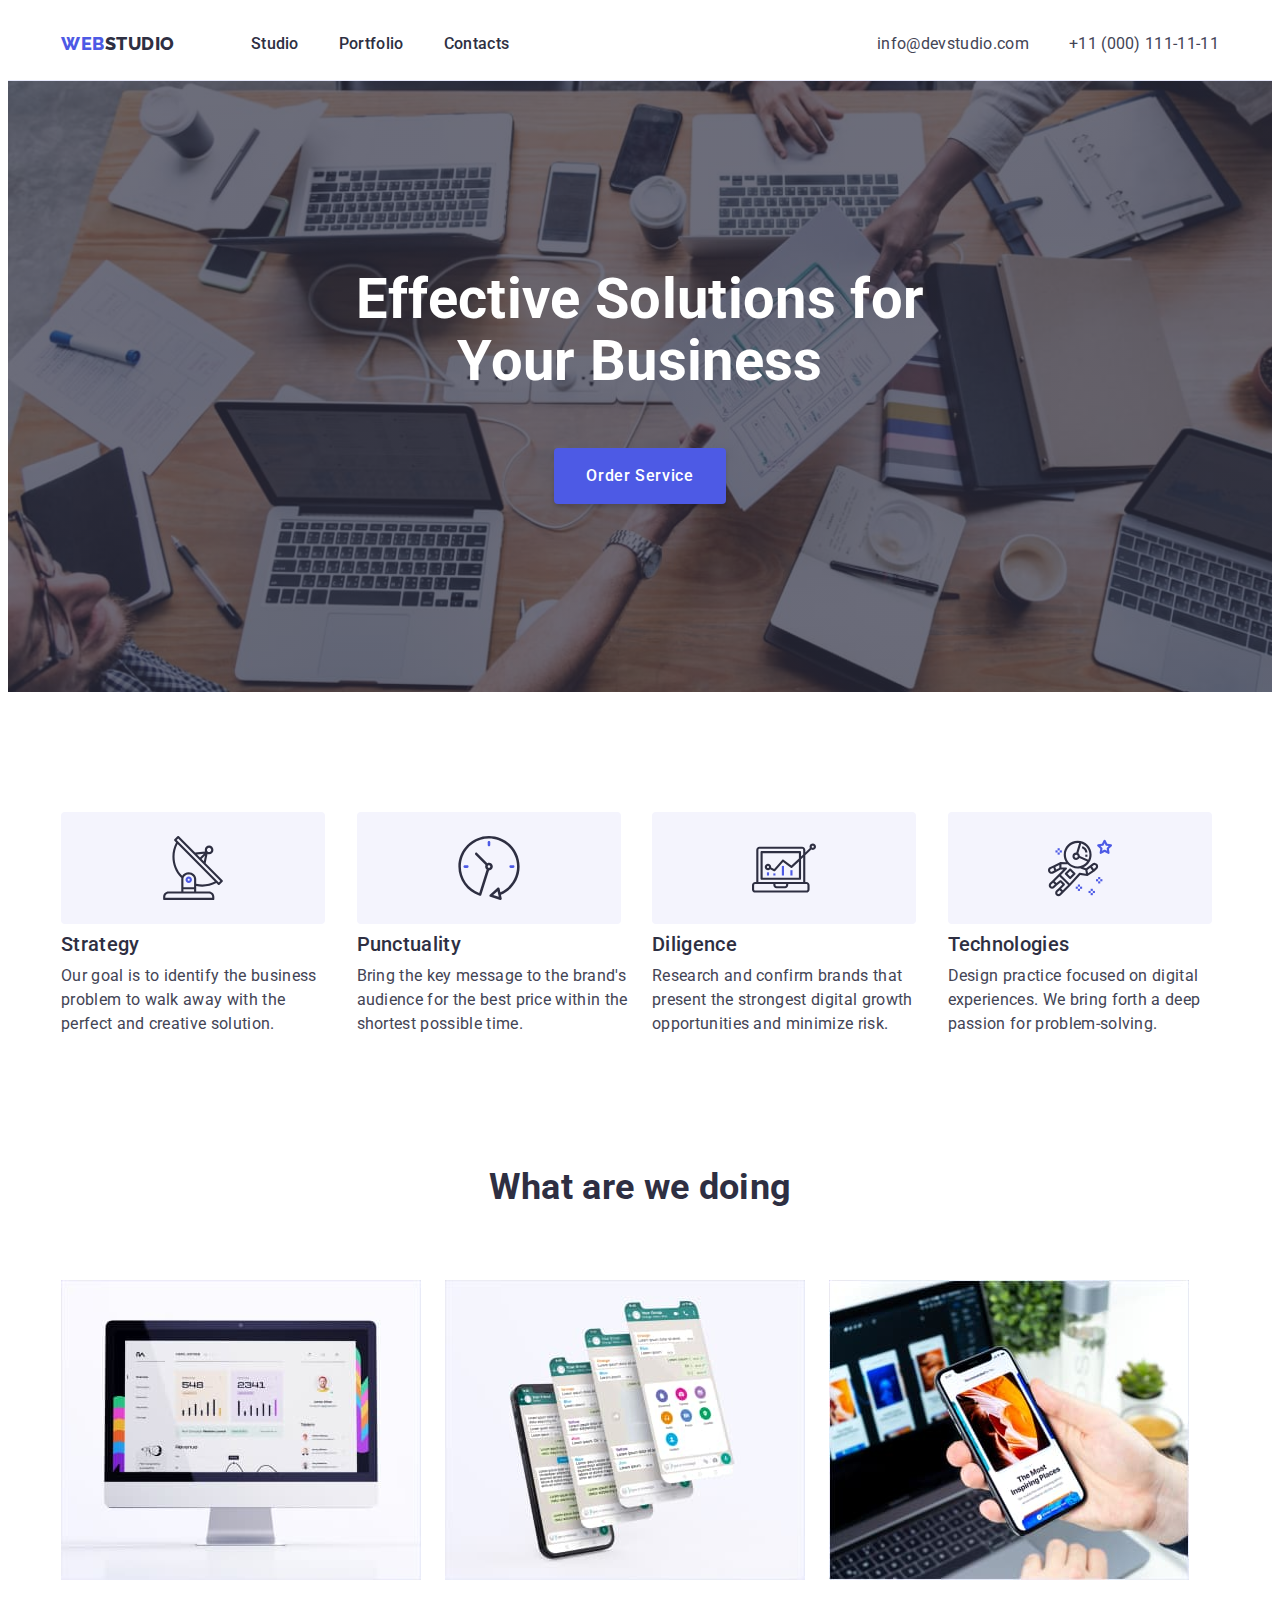
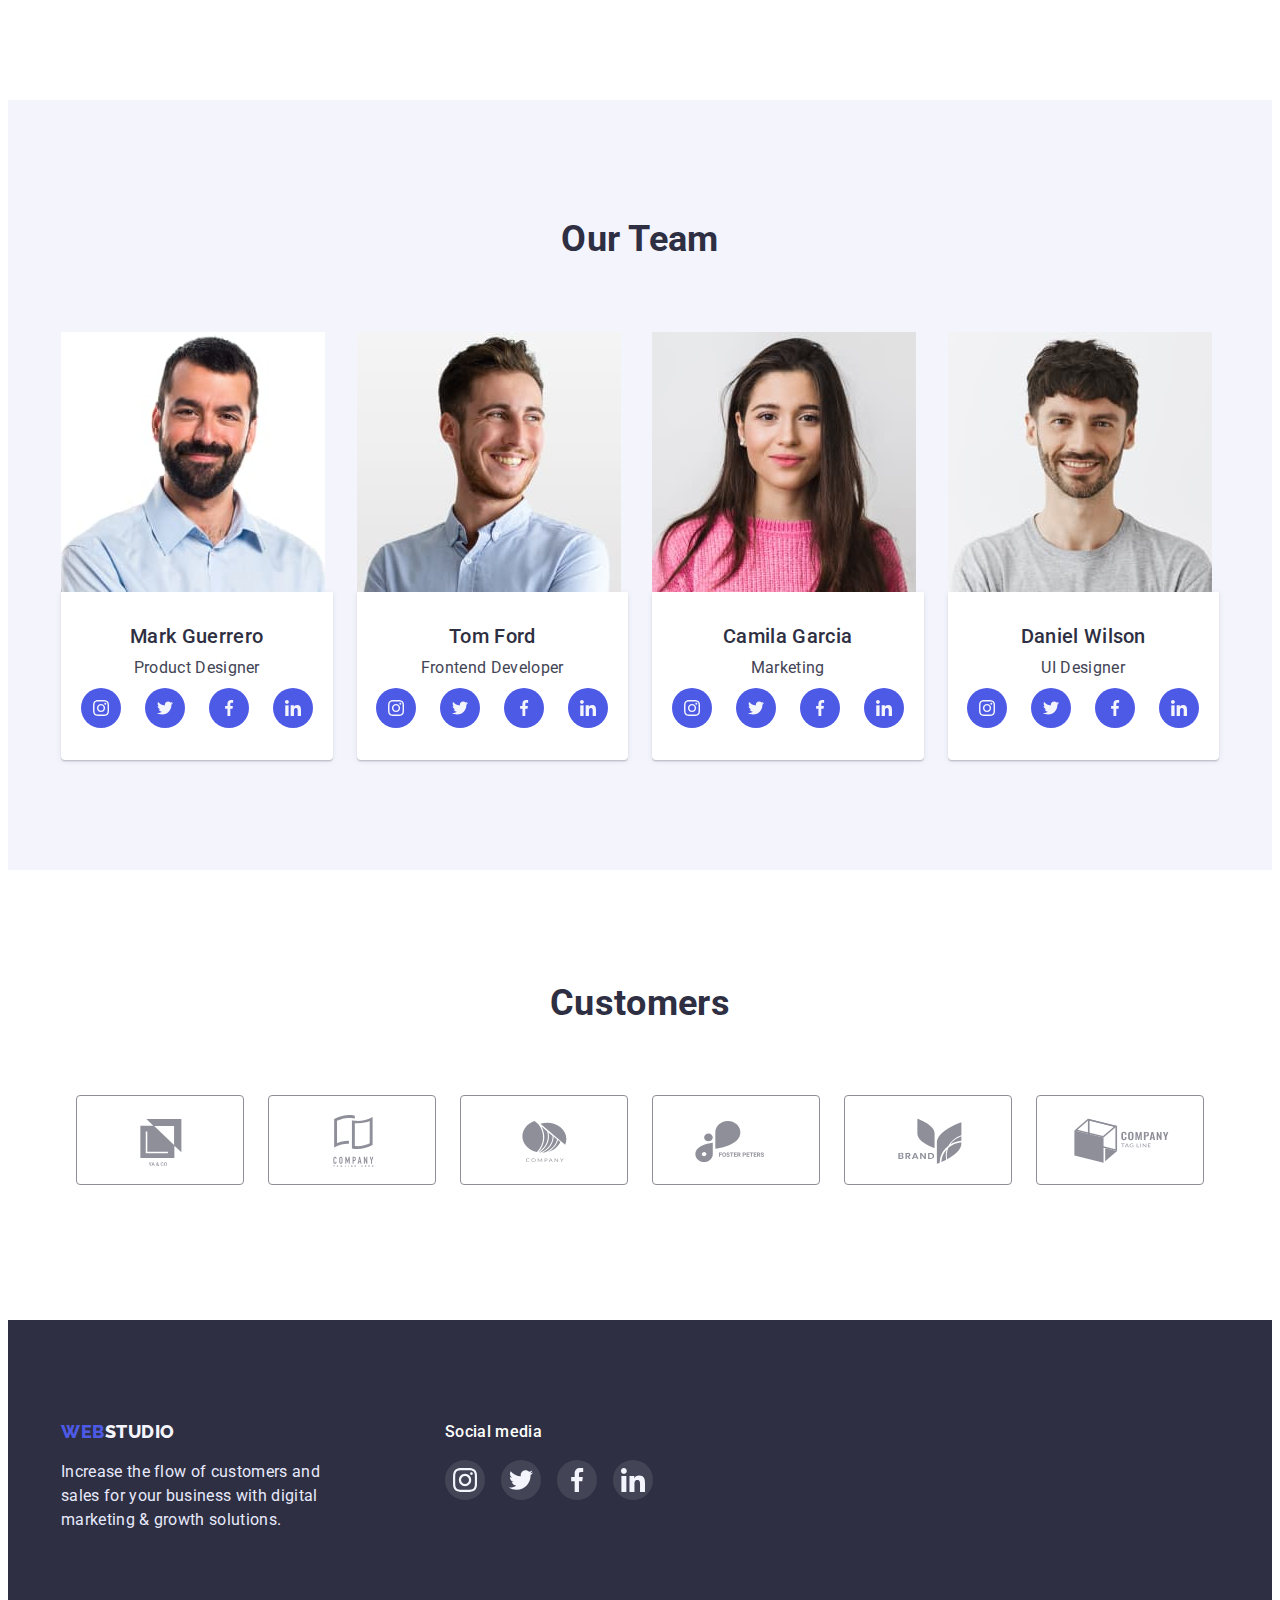
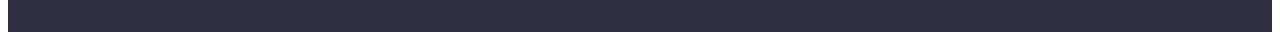
<file: index.html>
<!DOCTYPE html>
<html lang="en">
	<head>
		<meta charset="UTF-8" />
		<meta http-equiv="X-UA-Compatible" content="IE=edge" />
		<meta name="viewport" content="width=device-width, initial-scale=1.0" />
		<link rel="preconnect" href="https://fonts.googleapis.com" />
		<link rel="preconnect" href="https://fonts.gstatic.com" crossorigin />
		<link
			href="https://fonts.googleapis.com/css2?family=Raleway:wght@800&family=Roboto:wght@400;500;700&display=swap"
			rel="stylesheet"
		/>
		<link
			rel="stylesheet"
			href="https://cdnjs.cloudflare.com/ajax/libs/modern-normalize/1.1.0/modern-normalize.min.css"
			integrity="sha512-wpPYUAdjBVSE4KJnH1VR1HeZfpl1ub8YT/NKx4PuQ5NmX2tKuGu6U/JRp5y+Y8XG2tV+wKQpNHVUX03MfMFn9Q=="
			crossorigin="anonymous"
			referrerpolicy="no-referrer"
		/>
		<link rel="stylesheet" href="./css/styles.css" />
	</head>
	<title>WebStudio</title>

	<body>
		<header class="header-nav">
			<div class="container page-hader-container">
				<nav class="page-nav">
					<a href="./index.html" class="first-logo link"
						>WEB<span class="second-logo">STUDIO</span></a
					>

					<ul class="site-nav list">
						<li class="nav-item"><a href="./portfolio.html" class="site-nav link">Studio</a></li>
						<li class="nav-item"><a href="./portfolio.html" class="site-nav link">Portfolio</a></li>
						<li class="nav-item"><a href="./portfolio.html" class="site-nav link">Contacts</a></li>
					</ul>
				</nav>
				<address class="address-content">
					<ul class="nav-address list">
						<li
							><a href="mailto:info@devstudio.com" class="header-mail link"
								>info@devstudio.com</a
							></li
						>
						<li><a href="tel:+110001111111" class="header-tel link">+11 (000) 111-11-11</a></li>
					</ul>
				</address>
			</div>
		</header>
		<main>
			<!-- Hero -->
			<section class="hero">
				<div class="container">
					<h1 class="hero-title">Effective Solutions for Your Business </h1>
					<button type="button" class="hero-but">Order Service</button>
				</div>
			</section>
			<!-- Expirienc -->
			<section class="section">
				<div class="container">
					<h2 class="visually-hidden">Advantages</h2>
					<ul class="expirienc-text list">
						<li class="section-primery link">
							<div class="expirienc list">
								<svg class="expirienc-list-icon" width="64px" height="64px">
									<use href="./images/icon.svg#antenna"></use>
								</svg>
							</div>
							<h3 class="section-titl">Strategy</h3>
							<p class="section-text"
								>Our goal is to identify the business problem to walk away with the perfect and
								creative solution.
							</p>
						</li>
						<li class="section-primery">
							<div class="expirienc list">
								<svg class="expirienc-list-icon" width="64px" height="64px">
									<use href="./images/icon.svg#clock"></use>
								</svg>
							</div>
							<h3 class="section-titl">Punctuality</h3>
							<p class="section-text"
								>Bring the key message to the brand's audience for the best price within the
								shortest possible time.</p
							>
						</li>
						<li class="section-primery">
							<div class="expirienc list">
								<svg class="expirienc-list-icon" width="64px" height="64px">
									<use href="./images/icon.svg#diagram"></use>
								</svg>
							</div>
							<h3 class="section-titl">Diligence</h3>
							<p class="section-text"
								>Research and confirm brands that present the strongest digital growth opportunities
								and minimize risk.</p
							>
						</li>
						<li class="section-primery">
							<div class="expirienc list">
								<svg class="expirienc-list-icon" width="64px" height="64px">
									<use href="./images/icon.svg#astronaut"></use>
								</svg>
							</div>
							<h3 class="section-titl">Technologies</h3>
							<p class="section-text"
								>Design practice focused on digital experiences. We bring forth a deep passion for
								problem-solving.</p
							>
						</li>
					</ul>
				</div>
			</section>
			<!-- About -->
			<section class="about-content">
				<div class="container">
					<h2 class="section-about">What are we doing</h2>
					<ul class="primery-about list">
						<li class="secondary-about"
							><img src="./images/imac.jpg" alt="statistics" width="360"
						/></li>
						<li class="secondary-about"
							><img src="./images/phon.jpg" alt="addition" width="360"
						/></li>
						<li class="secondary-about"
							><img src="./images/place.jpg" alt="phone in hand" width="360"
						/></li>
					</ul>
				</div>
			</section>
			<!-- TEAM -->
			<section class="section-fon">
				<div class="container">
					<h2 class="section-about team-title">Our Team</h2>
					<ul class="primery-team list">
						<li class="section-team">
							<img src="./images/sekciya/mark.jpg" alt="portrait-man" width="264" />
							<div class="team-content">
								<h3 class="section-titl">Mark Guerrero</h3>
								<p class="section-text">Product Designer</p>
								<ul class="social-list list">
									<li class="social-list-item">
										<a href="" class="social-list-link">
											<svg class="social-list-icon" width="16px" height="16px">
												<use href="./images/icon.svg#instagram"></use>
											</svg>
										</a>
									</li>
									<li class="social-list-item">
										<a href="" class="social-list-link">
											<svg class="social-list-icon" width="16px" height="16px">
												<use href="./images/icon.svg#twitter"></use>
											</svg>
										</a>
									</li>
									<li class="social-list-item">
										<a href="" class="social-list-link">
											<svg class="social-list-icon" width="16px" height="16px">
												<use href="./images/icon.svg#facebook"></use>
											</svg>
										</a>
									</li>
									<li class="social-list-item">
										<a href="" class="social-list-link">
											<svg class="social-list-icon" width="16px" height="16px">
												<use href="./images/icon.svg#linkedin"></use>
											</svg>
										</a>
									</li>
								</ul>
							</div>
						</li>
						<li class="section-team">
							<img src="./images/sekciya/tomm.jpg" alt="portrait-man" width="264" />
							<div class="team-content">
								<h3 class="section-titl">Tom Ford</h3>
								<p class="section-text">Frontend Developer</p>
								<ul class="social-list list">
									<li class="social-list-item">
										<a href="" class="social-list-link">
											<svg class="social-list-icon" width="16px" height="16px">
												<use href="./images/icon.svg#instagram"></use>
											</svg>
										</a>
									</li>
									<li class="social-list-item">
										<a href="" class="social-list-link">
											<svg class="social-list-icon" width="16px" height="16px">
												<use href="./images/icon.svg#twitter"></use>
											</svg>
										</a>
									</li>
									<li class="social-list-item">
										<a href="" class="social-list-link">
											<svg class="social-list-icon" width="16px" height="16px">
												<use href="./images/icon.svg#facebook"></use>
											</svg>
										</a>
									</li>
									<li class="social-list-item">
										<a href="" class="social-list-link">
											<svg class="social-list-icon" width="16px" height="16px">
												<use href="./images/icon.svg#linkedin"></use>
											</svg>
										</a>
									</li>
								</ul>
							</div>
						</li>
						<li class="section-team">
							<img src="./images/sekciya/camila.jpg" alt="portrait-girl" width="264" />
							<div class="team-content">
								<h3 class="section-titl">Camila Garcia</h3>
								<p class="section-text">Marketing</p>
								<ul class="social-list list">
									<li class="social-list-item">
										<a href="" class="social-list-link">
											<svg class="social-list-icon" width="16px" height="16px">
												<use href="./images/icon.svg#instagram"></use>
											</svg>
										</a>
									</li>
									<li class="social-list-item">
										<a href="" class="social-list-link">
											<svg class="social-list-icon" width="16px" height="16px">
												<use href="./images/icon.svg#twitter"></use>
											</svg>
										</a>
									</li>
									<li class="social-list-item">
										<a href="" class="social-list-link">
											<svg class="social-list-icon" width="16px" height="16px">
												<use href="./images/icon.svg#facebook"></use>
											</svg>
										</a>
									</li>
									<li class="social-list-item">
										<a href="" class="social-list-link">
											<svg class="social-list-icon" width="16px" height="16px">
												<use href="./images/icon.svg#linkedin"></use>
											</svg>
										</a>
									</li>
								</ul>
							</div>
						</li>
						<li class="section-team">
							<img src="./images/sekciya/daniel.jpg" alt="portrait-man" width="264" />
							<div class="team-content">
								<h3 class="section-titl">Daniel Wilson</h3>
								<p class="section-text">UI Designer</p>
								<ul class="social-list list">
									<li class="social-list-item">
										<a href="" class="social-list-link">
											<svg class="social-list-icon" width="16px" height="16px">
												<use href="./images/icon.svg#instagram"></use>
											</svg>
										</a>
									</li>
									<li class="social-list-item">
										<a href="" class="social-list-link">
											<svg class="social-list-icon" width="16px" height="16px">
												<use href="./images/icon.svg#twitter"></use>
											</svg>
										</a>
									</li>
									<li class="social-list-item">
										<a href="" class="social-list-link">
											<svg class="social-list-icon" width="16px" height="16px">
												<use href="./images/icon.svg#facebook"></use>
											</svg>
										</a>
									</li>
									<li class="social-list-item">
										<a href="" class="social-list-link">
											<svg class="social-list-icon" width="16px" height="16px">
												<use href="./images/icon.svg#linkedin"></use>
											</svg>
										</a>
									</li>
								</ul>
							</div>
						</li>
					</ul>
				</div>
			</section>
			<section class="customers-section">
				<h2 class="section-about customers-title">Customers</h2>

				<div class="container">
					<ul class="customers-list list">
						<li class="customers-list-item">
							<a href="" class="customers-list-link">
								<svg class="customers-list-icon" width="104" height="56">
									<use href="./images/icon.svg#icon-Logo-1"></use>
								</svg>
							</a>
						</li>
						<li class="customers-list-item">
							<a href="" class="customers-list-link">
								<svg class="customers-list-icon" width="104" height="56">
									<use href="./images/icon.svg#icon-Logo-2"></use>
								</svg>
							</a>
						</li>
						<li class="customers-list-item">
							<a href="" class="customers-list-link">
								<svg class="customers-list-icon" width="104" height="56">
									<use href="./images/icon.svg#icon-Logo-3"></use>
								</svg>
							</a>
						</li>
						<li class="customers-list-item">
							<a href="" class="customers-list-link">
								<svg class="customers-list-icon" width="104" height="56">
									<use href="./images/icon.svg#icon-Logo-4"></use>
								</svg>
							</a>
						</li>
						<li class="customers-list-item">
							<a href="" class="customers-list-link">
								<svg class="customers-list-icon" width="104" height="56">
									<use href="./images/icon.svg#icon-Logo-5"></use>
								</svg>
							</a>
						</li>
						<li class="customers-list-item">
							<a href="" class="customers-list-link">
								<svg class="customers-list-icon" width="104" height="56">
									<use href="./images/icon.svg#icon-Logo-6"></use>
								</svg>
							</a>
						</li>
					</ul>
				</div>
			</section>
		</main>
		<footer class="footer-fon">
			<div class="footer-primery container">

				<div class="footer-prim">
					<a href="./index.html" class="first-logo link"
						>WEB<span class="footer-logo">STUDIO</span></a
					>
					<p class="footer-text"
						>Increase the flow of customers and sales for your business with digital marketing &
						growth solutions.</p>
					
				</div>
				<div class="footer-social">
					<p class="footer-social-text">Social media</p>

					<ul class="footer-list list">
						<li class="footer-list-item">
							<a href="" class="footer-list-link">
								<svg class="footer-list-icon" width="24" height="24">
									<use href="./images/icon.svg#icon-instagram1"></use>
								</svg>
							</a>
						</li>
						<li class="footer-list-item">
							<a href="" class="footer-list-link">
								<svg class="footer-list-icon" width="24" height="24">
									<use href="./images/icon.svg#icon-twitter1"></use>
								</svg>
							</a>
						</li>
						<li class="footer-list-item">
							<a href="" class="footer-list-link">
								<svg class="footer-list-icon" width="24" height="24">
									<use href="./images/icon.svg#icon-facebook1"></use>
								</svg>
							</a>
						</li>
						<li class="footer-list-item">
							<a href="" class="footer-list-link">
								<svg class="footer-list-icon" width="24" height="24">
									<use href="./images/icon.svg#icon-linkedin1"></use>
								</svg>
							</a>
						</li>
					</ul>
				</div>
			</div>
		</footer>
	</body>
</html>
</file>
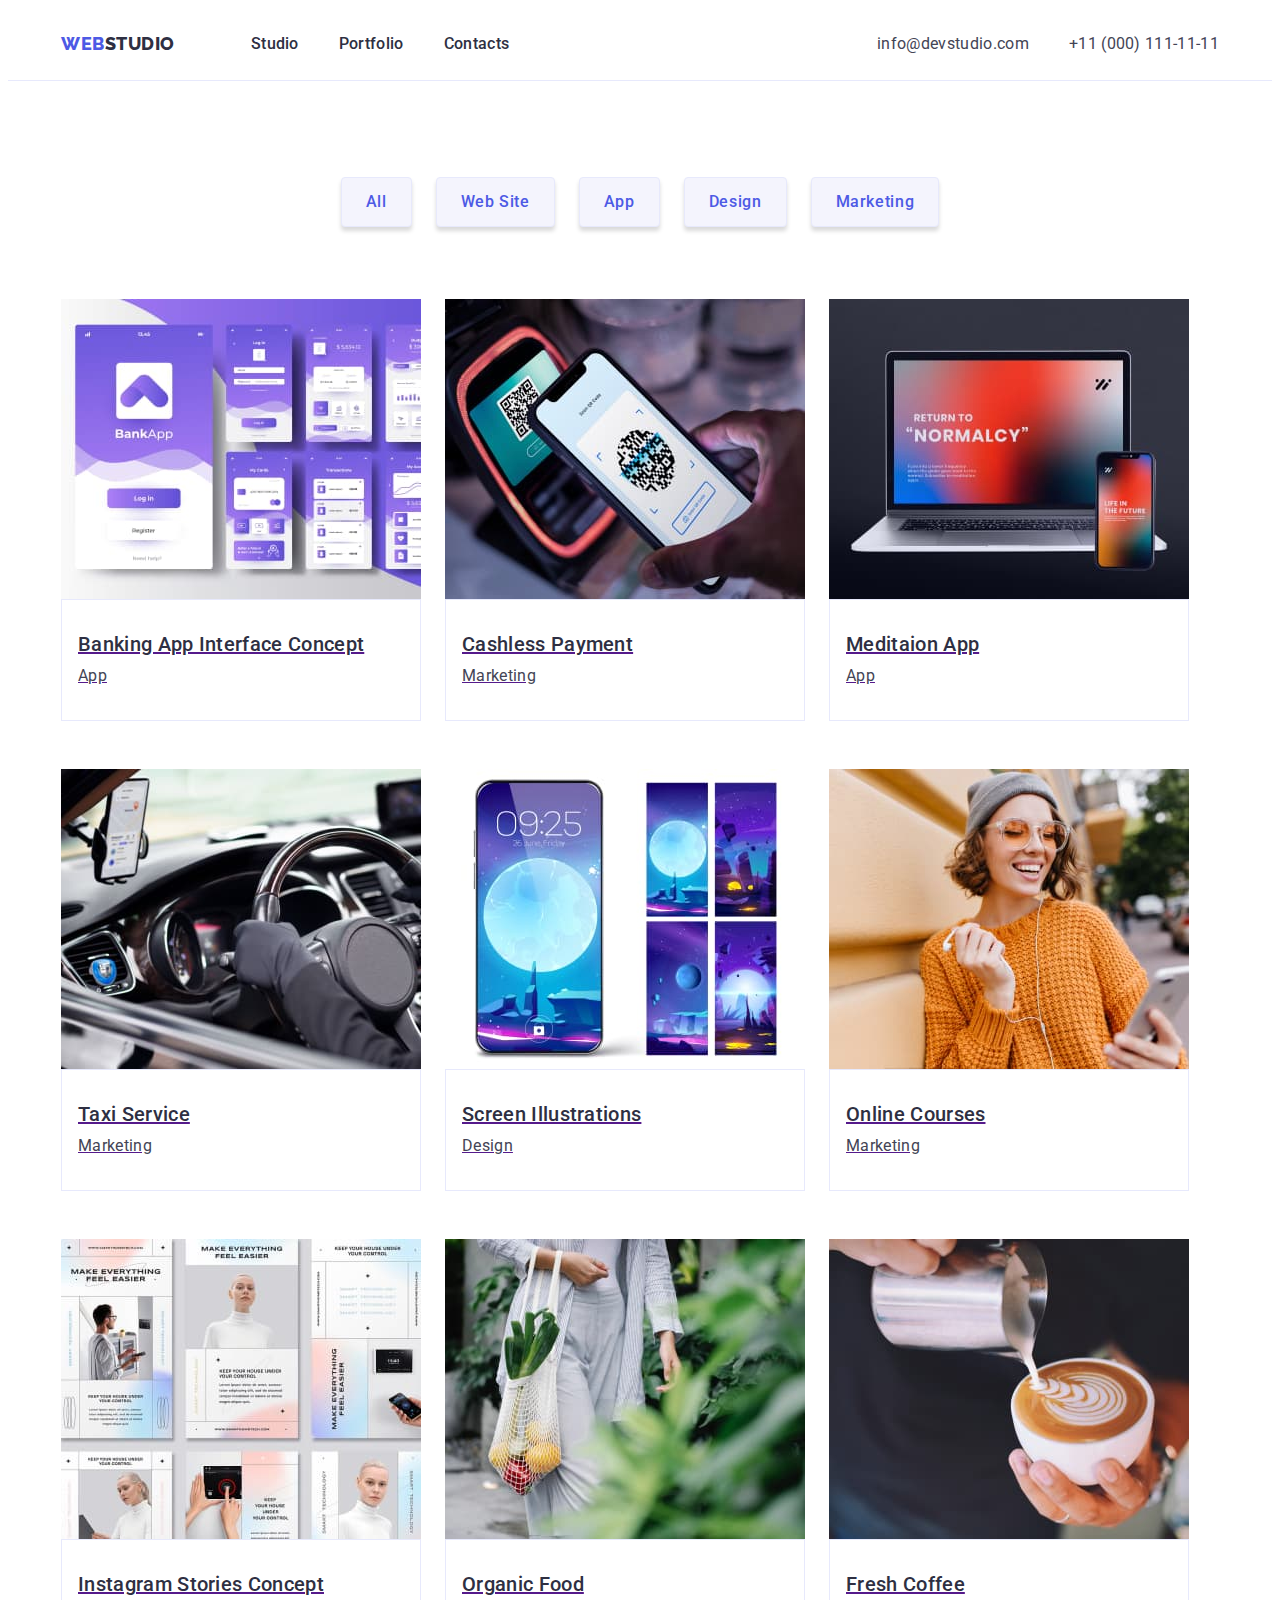
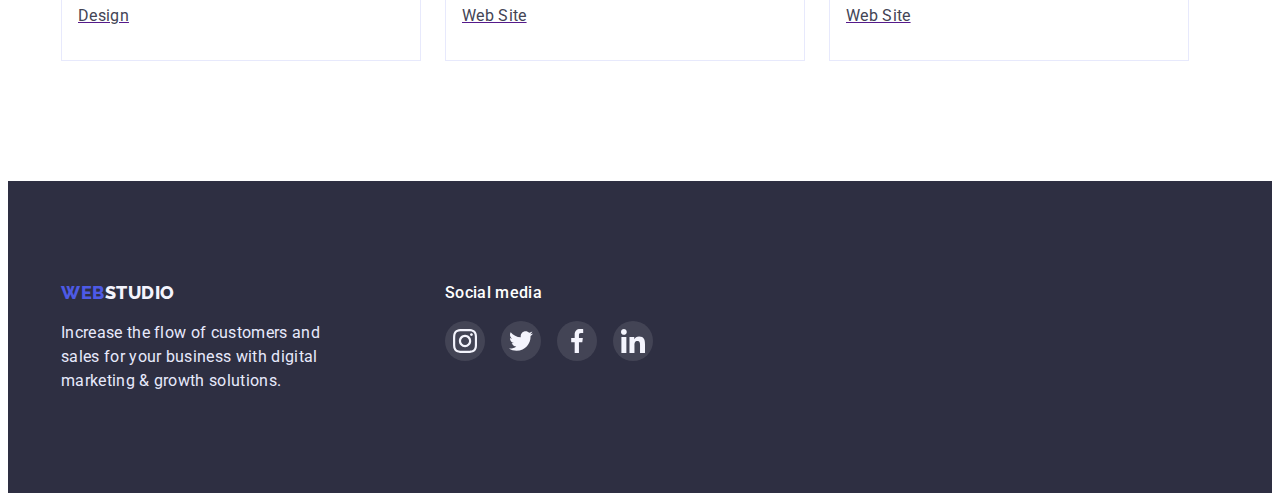
<file: portfolio.html>
<!DOCTYPE html>
<html lang="en">
	<head>
		<meta charset="UTF-8" />
		<meta http-equiv="X-UA-Compatible" content="IE=edge" />
		<meta name="viewport" content="width=device-width, initial-scale=1.0" />

		<link rel="preconnect" href="https://fonts.googleapis.com" />
		<link rel="preconnect" href="https://fonts.gstatic.com" crossorigin />
		<link
			href="https://fonts.googleapis.com/css2?family=Raleway:wght@800&family=Roboto:wght@400;500;700&display=swap"
			rel="stylesheet"
		/>
		<link
			rel="stylesheet"
			href="https://cdnjs.cloudflare.com/ajax/libs/modern-normalize/1.1.0/modern-normalize.min.css"
			integrity="sha512-wpPYUAdjBVSE4KJnH1VR1HeZfpl1ub8YT/NKx4PuQ5NmX2tKuGu6U/JRp5y+Y8XG2tV+wKQpNHVUX03MfMFn9Q=="
			crossorigin="anonymous"
			referrerpolicy="no-referrer"
		/>
		<link rel="stylesheet" href="./css/styles.css" />

		<title>Document</title>
	</head>
	<body>
		<header class="header-nav">
			<div class="container page-hader-container">
				<nav class="page-nav">
					<a href="./index.html" class="first-logo link"
						>WEB<span class="second-logo">STUDIO</span></a
					>

					<ul class="site-nav list">
						<li class="nav-item"><a href="./portfolio.html" class="site-nav link">Studio</a></li>
						<li class="nav-item"><a href="./portfolio.html" class="site-nav link">Portfolio</a></li>
						<li class="nav-item"><a href="./portfolio.html" class="site-nav link">Contacts</a></li>
					</ul>
				</nav>
				<address class="address-content">
					<ul class="nav-address list">
						<li
							><a href="mailto:info@devstudio.com" class="header-mail link"
								>info@devstudio.com</a
							></li
						>
						<li><a href="tel:+110001111111" class="header-tel link">+11 (000) 111-11-11</a></li>
					</ul>
				</address>
			</div>
		</header>
		<main>
			<!--  -->
			<section class="portfolio-section">
				<div class="container">
					<h1 class="visually-hidden">Portfolio</h1>
					<ul class="portfolio list">
						<li class="portfolio-but"
							><button type="button" class="portfolio-button">All</button></li
						>
						<li class="portfolio-but"
							><button type="button" class="portfolio-button">Web Site</button></li
						>
						<li class="portfolio-but"
							><button type="button" class="portfolio-button">App</button></li
						>
						<li class="portfolio-but"
							><button type="button" class="portfolio-button">Design</button></li
						>
						<li class="portfolio-but"
							><button type="button" class="portfolio-button">Marketing</button></li
						>
					</ul>
				</div>
				<div class="container">
					<ul class="galery-content list">
						<li class="galery-item">
							<a href="" class="galery-link">
								<img src="./images/project-1.jpg" alt="Project Card " width="360" height="300" />
								<div class="galery-fon">
									<h2 class="portfolio-titl">Banking App Interface Concept</h2>
									<p class="portfolio-text">App</p>
								</div>
							</a>
						</li>
						<li class="galery-item">
							<a href="" class="galery-link">
								<img src="./images/project-2.jpg" alt="Project Card " width="360" height="300" />
								<div class="galery-fon">
									<h2 class="portfolio-titl">Cashless Payment</h2>
									<p class="portfolio-text">Marketing</p>
								</div>
							</a>
						</li>
						<li class="galery-item">
							<a href="" class="galery-link">
								<img src="./images/project-3.jpg" alt="Project Card " width="360" height="300" />
								<div class="galery-fon">
									<h2 class="portfolio-titl">Meditaion App</h2>
									<p class="portfolio-text">App</p>
								</div>
							</a>
						</li>
						<li class="galery-item">
							<a href="" class="galery-link">
								<img src="./images/project-4.jpg" alt="Project Card " width="360" height="300" />
								<div class="galery-fon">
									<h2 class="portfolio-titl">Taxi Service</h2>
									<p class="portfolio-text">Marketing</p>
								</div>
							</a>
						</li>
						<li class="galery-item">
							<a href="" class="galery-link">
								<img src="./images/project-5.jpg" alt="Project Card " width="360" height="300" />
								<div class="galery-fon">
									<h2 class="portfolio-titl">Screen Illustrations</h2>
									<p class="portfolio-text">Design</p>
								</div>
							</a>
						</li>
						<li class="galery-item">
							<a href="" class="galery-link">
								<img src="./images/project-6.jpg" alt="Project Card " width="360" height="300" />
								<div class="galery-fon">
									<h2 class="portfolio-titl">Online Courses</h2>
									<p class="portfolio-text">Marketing</p>
								</div>
							</a>
						</li>
						<li class="galery-item">
							<a href="" class="galery-link">
								<img src="./images/project-7.jpg" alt="Project Card " width="360" height="300" />
								<div class="galery-fon">
									<h2 class="portfolio-titl">Instagram Stories Concept</h2>
									<p class="portfolio-text">Design</p>
								</div>
							</a>
						</li>
						<li class="galery-item">
							<a href="" class="galery-link">
								<img src="./images/project-8.jpg" alt="Project Card " width="360" height="300" />
								<div class="galery-fon">
									<h2 class="portfolio-titl">Organic Food</h2>
									<p class="portfolio-text">Web Site</p>
								</div>
							</a>
						</li>
						<li class="galery-item">
							<a href="" class="galery-link">
								<img src="./images/project-9.jpg" alt="Project Card " width="360" height="300" />
								<div class="galery-fon">
									<h2 class="portfolio-titl">Fresh Coffee</h2>
									<p class="portfolio-text">Web Site</p>
								</div>
							</a>
						</li>
					</ul>
				</div>
			</section>
		</main>
		<footer class="footer-fon">
			<div class="footer-primery container">
				<div class="footer-prim">
					<a href="./index.html" class="first-logo link"
						>WEB<span class="footer-logo">STUDIO</span></a
					>
					<p class="footer-text"
						>Increase the flow of customers and sales for your business with digital marketing &
						growth solutions.</p
					>
				</div>
				<div class="footer-social">
					<h4 class="footer-social-text">Social media</h4>

					<ul class="footer-list list">
						<li class="footer-list-item">
							<a href="" class="footer-list-link">
								<svg class="footer-list-icon" width="24" height="24">
									<use href="./images/icon.svg#icon-instagram1"></use>
								</svg>
							</a>
						</li>
						<li class="footer-list-item">
							<a href="" class="footer-list-link">
								<svg class="footer-list-icon" width="24" height="24">
									<use href="./images/icon.svg#icon-twitter1"></use>
								</svg>
							</a>
						</li>
						<li class="footer-list-item">
							<a href="" class="footer-list-link">
								<svg class="footer-list-icon" width="24" height="24">
									<use href="./images/icon.svg#icon-facebook1"></use>
								</svg>
							</a>
						</li>
						<li class="footer-list-item">
							<a href="" class="footer-list-link">
								<svg class="footer-list-icon" width="24" height="24">
									<use href="./images/icon.svg#icon-linkedin1"></use>
								</svg>
							</a>
						</li>
					</ul>
				</div>
			</div>
		</footer>
	</body>
</html>
</file>
<file: css/styles.css>
:root {
	--brend-color: #2e2f42;
	--brend-second: #4d5ae5;
	--color-paragraf: #434455;
	--color-button: #4d5ae5;
	--button-background: #f4f4fd;
	--important-background: #2e2f42;
	--footer-text-color: #e7e9fc;
	--primery-title-color: #ffffff;
	--section-fon-color: #f4f4fd;
	--footer-logo-color: #f4f4fd;
	--icon-background: #4d5ae5;
}
body {
	font-family: "Roboto", sans-serif;
	letter-spacing: 0.02em;
}
.visually-hidden {
	position: absolute;
	width: 1px;
	height: 1px;
	margin: -1px;
	border: 0;
	padding: 0;
	white-space: nowrap;
	clip-path: inset(100%);
	clip: rect(0 0 0 0);
	overflow: hidden;
}
h1,
h2,
h3,
h4,
p {
	margin-top: 0;
	margin-bottom: 0;
}
ul {
	margin-top: 0;
	margin-bottom: 0;
	padding-left: 0;
}
img {
	display: block;
}

.list {
	list-style: none;
	margin: 0;
	padding: 0;
}
.link {
	text-decoration: none;
}
/* Header */
.first-logo {
	margin-right: 76px;
	font-family: "Raleway", sans-serif;
	font-size: 18px;
	font-weight: 800;
	line-height: 1.33;
	letter-spacing: 0.03em;
	color: var(--brend-second);
}
.second-logo {
	font-family: "Raleway", sans-serif;
	font-weight: 800;
	font-size: 18px;
	line-height: 1.33;
	letter-spacing: 0.03em;
	color: var(--brend-color);
}
.container {
	margin-left: auto;
	margin-right: auto;
	width: 1158px;
	padding-left: 15px;
	padding-right: 15px;
}

.header-nav {
	box-sizing: border-box;
	border-bottom: 1px solid #e7e9fc;
	padding-top: 24px;
	padding-bottom: 24px;
}
.page-hader-container {
	display: flex;
	align-items: center;
}
.page-nav {
	display: flex;
	align-items: center;
}
.nav-item:not(:last-child) {
	margin-right: 40px;
}

.site-nav {
	display: flex;

	font-weight: 500;
	font-size: 16px;
	line-height: 1.5;
	color: var(--brend-color);
}
.address-content {
	margin-left: auto;
}
.nav-address {
	display: flex;
}
.header-mail {
	font-size: 16px;
	line-height: 1.5;
	color: var(--color-paragraf);
	font-style: normal;
	margin-left: auto;
	margin-right: 40px;
}
.header-tel {
	font-size: 16px;
	line-height: 1.5;
	color: var(--color-paragraf);
	font-style: normal;
}
.header-nav .link:hover,
.header-nav .link:focus {
	color: #404bbf;
}
/* Hero section */
.hero {
	max-width: 1440px;
	margin-left: auto;
	margin-right: auto;
	background: var(--important-background);
	text-align: center;
	
	padding-top: 188px;
	padding-bottom: 188px;
	background-image: linear-gradient(rgba(46, 47, 66, 0.7),rgba(46, 47, 66, 0.7)), url(../images/people-office.jpg);
	background-size: cover;
	background-repeat: no-repeat;
}

.hero-title {
	width: 597px;
	margin-left: auto;
	margin-right: auto;
	margin-top: 0;
	margin-bottom: 56px;
	font-weight: 700;
	font-size: 56px;
	line-height: 1.1;
	color: var(--primery-title-color);
}

.hero-but {
	margin-top: 0;
	margin-bottom: 0;
	min-width: 169px;
	padding: 16px 32px;

	font-family: "Roboto", sans-serif;
	font-weight: 500;
	font-size: 16px;
	line-height: 1.5;
	letter-spacing: 0.04em;
	color: #ffffff;
	background: #4D5AE5;
 	box-shadow: 0px 4px 4px rgba(0, 0, 0, 0.15);
	border-radius: 4px;
	border: none;
}
.hero-but:hover,
.hero-but:focus {
	color: #ffffff;
	background: #404bbf;
}

/* Expirienc */

.expirienc-list-icon {
	
	gap: 24px;
	
}
.section {
	padding-top: 120px;
	padding-bottom: 132px;
	
}
.expirienc-text{
	gap: 24px;
	display: flex;
}
.expirienc {
	margin-bottom: 8px;
	display: flex;
	justify-content: center;
	align-items: center;
	width: 264px;
	height: 112px;	
	
	background: #F4F4FD;
	border-radius: 4px;
	
}

.section-primery {
	display: inline-block;
	width: calc((100% - 72px) / 4);
	
	
}

.section-titl {
	margin-bottom: 8px;

	font-weight: 500;
	font-size: 20px;
	line-height: 1.2;
	color: var(--brend-color);
	
	
}
.section-text {
	
	font-size: 16px;
	line-height: 1.5;
	color: var(--color-paragraf);
	gap: 24px;
}

/* About */
.about-content {
	padding-top: 0;
	padding-bottom: 120px;
}
.section-about {
	margin-bottom: 72px;

	text-align: center;
	font-weight: 700;
	font-size: 36px;
	line-height: 1.11;
	color: var(--brend-color);
}
.team-title {
}
.primery-about {
	display: flex;
	gap: 24px;
}
.secondary-about: {
	width: calc((100% - 48px) / 3);
}
/* Team */
.section-fon {
	padding-top: 120px;
	padding-bottom: 110px;
	background: var(--section-fon-color);
}
.primery-team {
	display: flex;
	gap: 24px;
}

.section-team {
	width: calc((100% - 72px) / 4);
}
.team-content {
	text-align: center;

	padding: 32px 16px;

	background: #ffffff;
	box-shadow: 0px 1px 6px rgba(46, 47, 66, 0.08), 0px 1px 1px rgba(46, 47, 66, 0.16),
		0px 2px 1px rgba(46, 47, 66, 0.08);
	border-radius: 0px 0px 4px 4px;
}
.social-list {
	display: flex;
	justify-content: center;
	gap: 24px;
	margin-top: 8px;
}
.social-list-item {
}
.social-list-link {
	display: flex;
	justify-content: center;
	align-items: center;
	fill: var(--footer-logo-color);
	width: 40px;
	height: 40px;
	border-radius: 50%;
	background-color: var(--icon-background);
}
.social-list-icon {
	
}
.social-list-link:hover,
.social-list-link:focus {
	color: #ffffff;
	background: #404bbf;
}
.customers-section {
	padding-top: 114px;
	padding-bottom: 136px;
}
.section-about {
}
.customers-title {
	margin-bottom: 72px;
}

.customers-list {
	display: flex;
	justify-content: center;
	gap: 24px;
	
}
.customers-list-item {
	display: flex;
	align-items: center;
	justify-content: center;
	fill: #8E8F99;
	width: 168px;
	height: 88px;
	
}
.customers-list-link:hover,
.customers-list-link:focus {
	border-color: #404bbf;
	background: #ffff;
	 fill: #404bbf;
}


.customers-list-link {
	border-radius: 4px;
	border: 1px solid #8E8F99;
	display: flex;
	align-items: center;
	color: #8E8F99;
	justify-content: center;
	fill: currentColor;
	
	
	width: 100%;
	height: 100%;
}

/* footer */
.footer-fon {
	
	padding-top: 100px;
	padding-bottom: 100px;
	background: var(--important-background);
}
.footer-prim{
	

}
.footer-text {

	margin-right: 120px;
	margin-top: 16px;
	width: 264px;
	font-size: 16px;
	line-height: 1.5;
	color: var(--footer-text-color);
}
.footer-logo {
	font-weight: 800;
	font-size: 18px;
	line-height: 1.12;
	letter-spacing: 0.03em;
	color: var(--footer-logo-color);
}
.footer-primery {
	
	display: flex;	
	
}

.footer-social-text{
	font-weight: 500;
font-size: 16px;
line-height: 1.5;
letter-spacing: 0.02em;

color: #FFFFFF;

	
	margin-bottom: 16px;
}
.footer-social {
	
	
}


.footer-list {
	display: flex;
	gap: 16px;
}
.footer-list-item {
	display: flex;
}
.footer-list-link {
	display: flex;
	justify-content: center;
	align-items: center;
	fill: var(--footer-logo-color);
	width: 40px;
	height: 40px;
	border-radius: 50%;
	background: rgba(255, 255, 255, 0.1);
}
.footer-list-link:hover,
.footer-list-link:focus{
	background: #31D0AA;
}

.footer-list-icon {
}
/* Portfolio */
.portfolio-section {
	padding-top: 96px;
	padding-bottom: 120px;
}
.galery-content {
	display: flex;
	flex-wrap: wrap;

	gap: 48px 24px;
}
.galery-item {
	width: calc((100% - 48px) - 3);
}
.galery-link{
	display: block;

}
.galery-link:hover,
.galery-link:focus{
	box-shadow: 0px 1px 6px rgba(46, 47, 66, 0.08), 0px 1px 1px rgba(46, 47, 66, 0.16), 0px 2px 1px rgba(46, 47, 66, 0.08);
}
.galery-fon {
	padding: 32px 16px 32px 16px;
	border: 1px solid #e7e9fc;
}

.portfolio-titl {
	margin-bottom: 8px;

	font-weight: 500;
	font-size: 20px;
	line-height: 1.2;
	color: var(--brend-color);
}
.portfolio-text {
	font-size: 16px;
	line-height: 1.5;
	color: var(--color-paragraf);
}
.portfolio {
	display: flex;
	justify-content: center;

	margin-bottom: 72px;
}
/* portfolio-button */

.portfolio-but:not(:last-child) {
	margin-right: 24px;
}
.portfolio-button {
	box-shadow: 0px 4px 4px rgba(0, 0, 0, 0.15);
	border: 1px solid #e7e9fc;
	border-radius: 4px;
	padding: 12px 24px;

	font-family: inherit;
	font-weight: 500;
	font-size: 16px;
	line-height: 1.5;
	letter-spacing: 0.04em;
	color: var(--color-button);
	background-color: var(--button-background);
}
.portfolio-button:hover,
.portfolio-button:focus {
	color: #ffffff;
	background: #404bbf;
}
</file>
